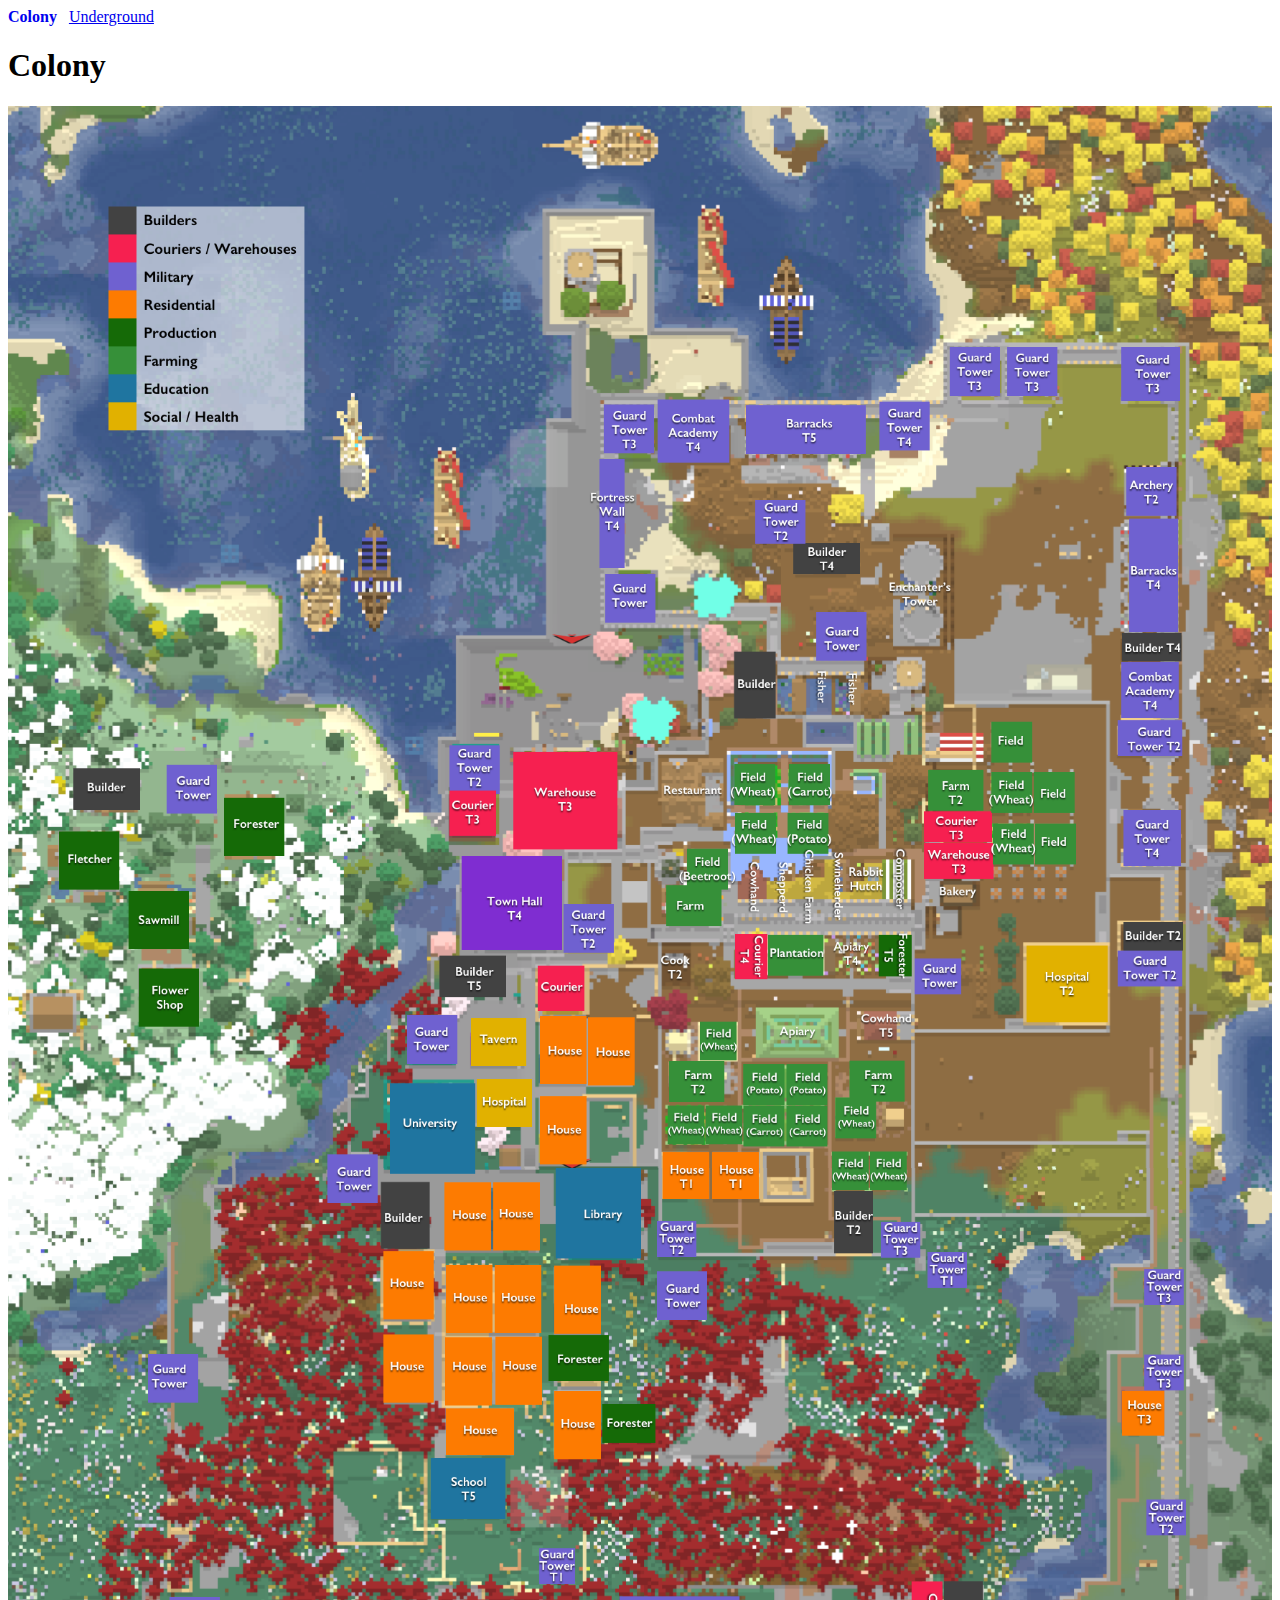
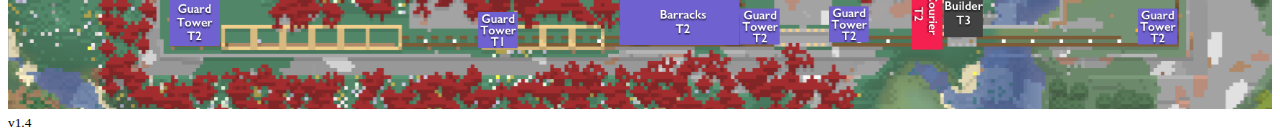
<file: index.html>
<!DOCTYPE html>
<html lang="en">
<head>
    <meta charset="UTF-8">
    <meta name="viewport" content="width=device-width, initial-scale=1.0">
    <title>Colony map</title>
    <link rel="stylesheet" type="text/css" href="./css/main.css">
</head>
<body>
    <a href="./index.html" class="link active">Colony</a>
    <a href="./underground.html" class="link">Underground</a>
    <h1>Colony</h1>
    <img src="colonymap.png" alt="">
    <small>v1.4</small>
</body>
</html>
</file>
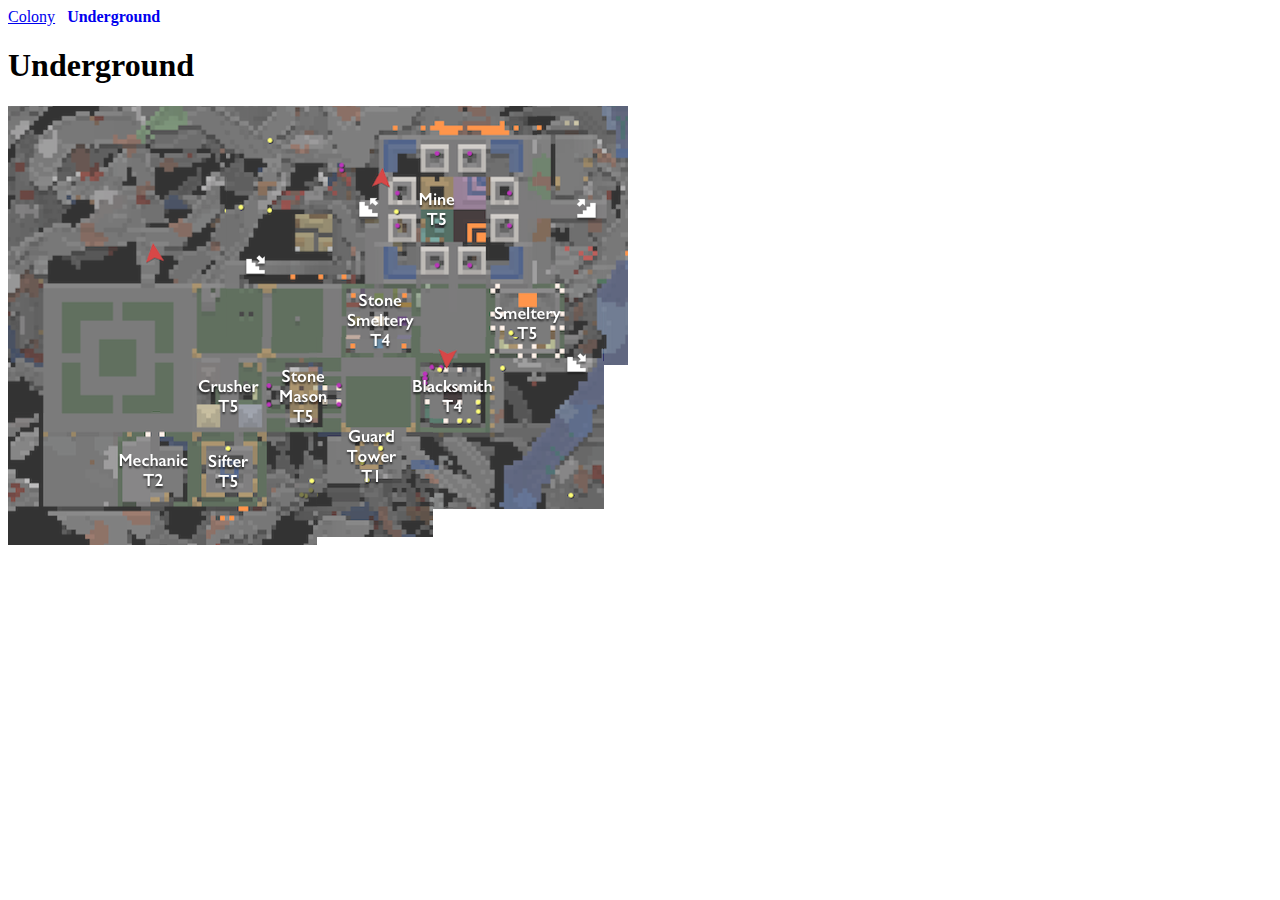
<file: underground.html>
<!DOCTYPE html>
<html lang="en">
<head>
    <meta charset="UTF-8">
    <meta name="viewport" content="width=device-width, initial-scale=1.0">
    <title>Underground map</title>
    <link rel="stylesheet" type="text/css" href="./css/main.css">
</head>
<body>
    <a href="./index.html" class="link">Colony</a>
    <a href="./underground.html" class="link active">Underground</a>
    <h1>Underground</h1>
    <img src="cavemap.png" alt="">
</body>
</html>
</file>
<file: css/main.css>
img {
    max-width: 100%;
}

.link {
    margin-right: 8px;
}

.active {
    font-weight: bold;
    text-decoration: none;
}

@media (max-width: 500px) {
    h1 {
        font-size: 20px;
    }
}
</file>
